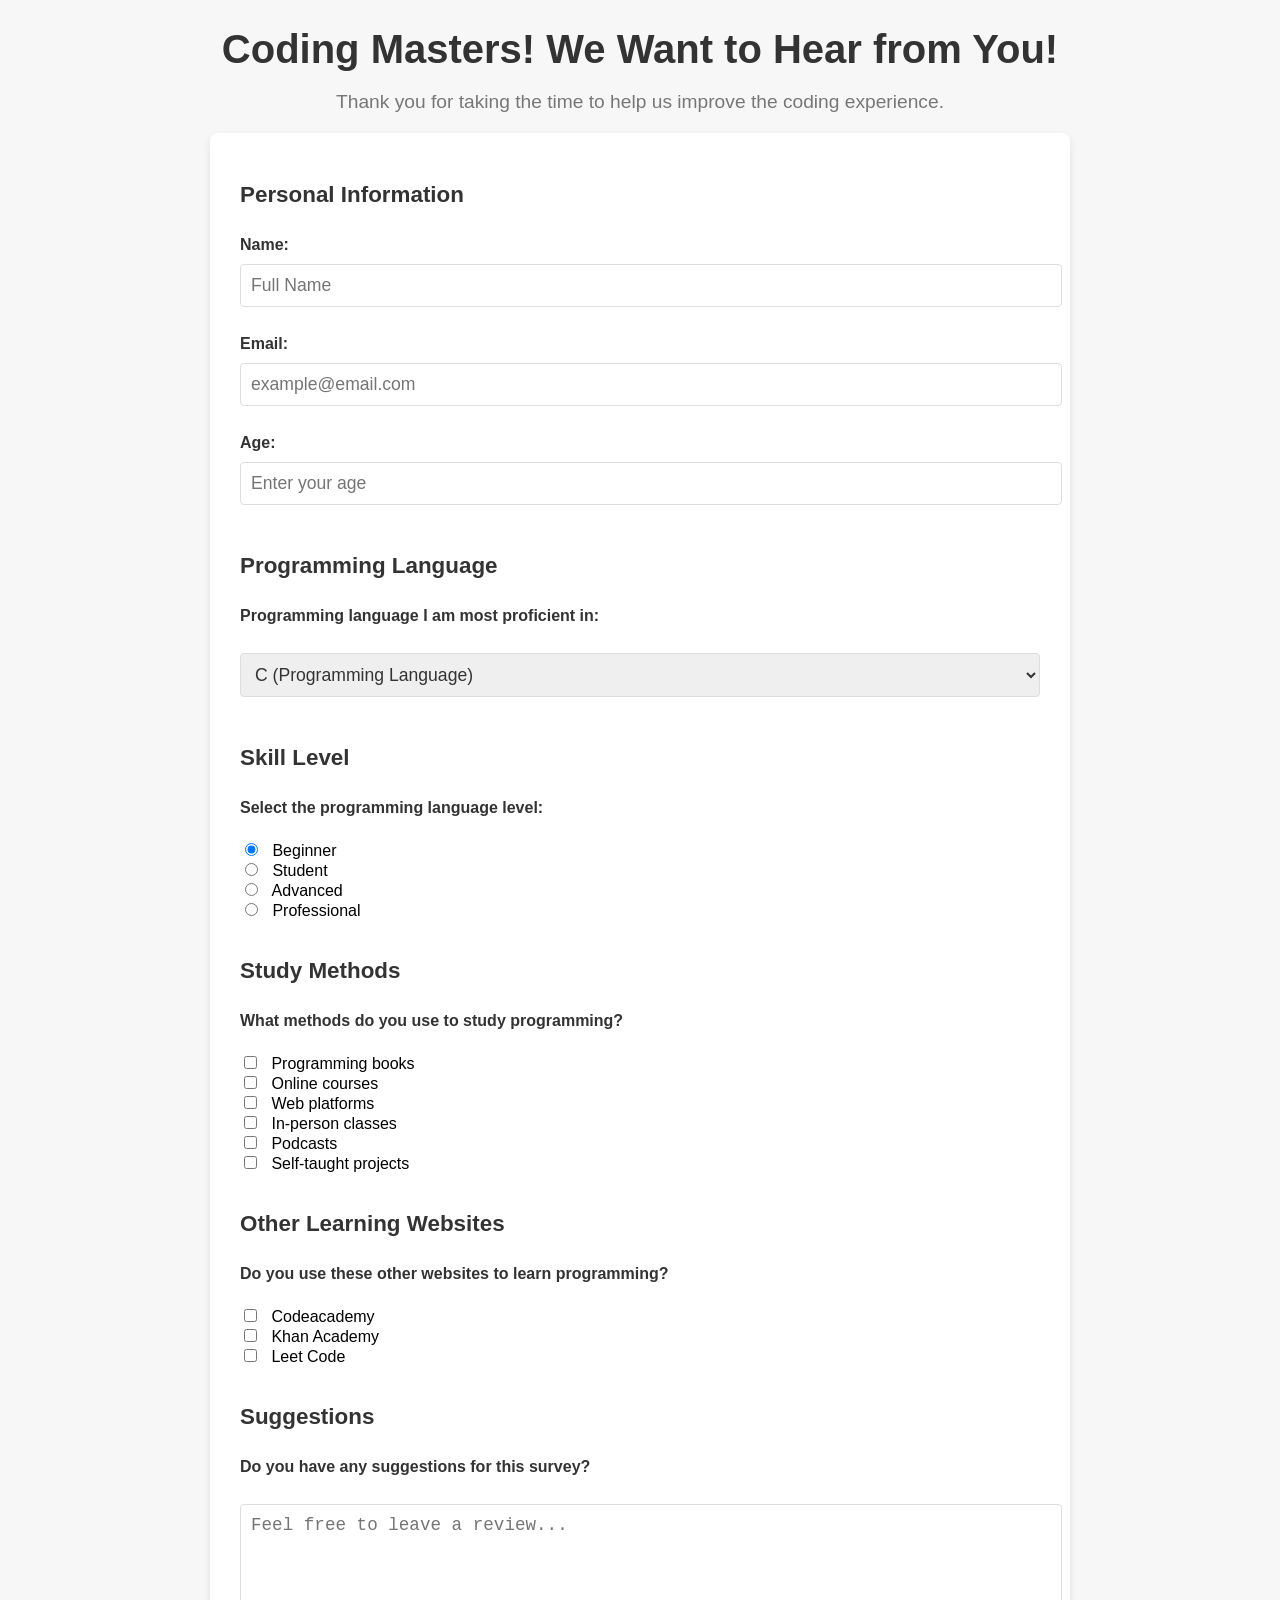
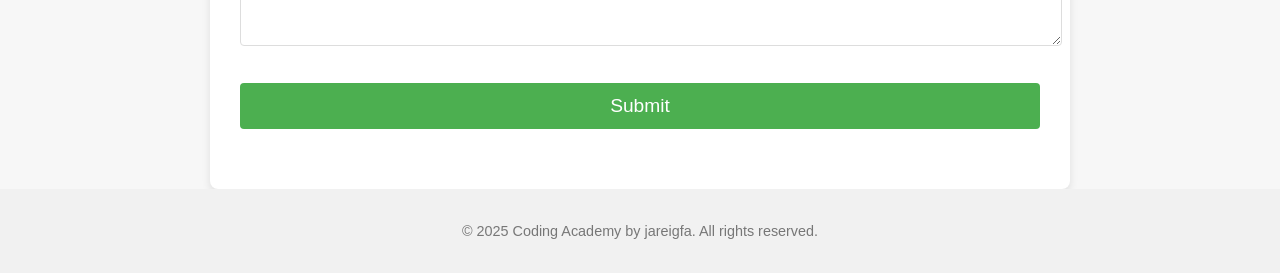
<file: ejercicio-01-survey/index.html>
<!DOCTYPE html>
<html lang="en">
<head>
  <meta charset="UTF-8">
  <meta name="viewport" content="width=device-width, initial-scale=1.0">
  <link rel="stylesheet" href="styles.css" />
  <title>Coding Academy Survey Form</title>
</head>
<body>
  <header>
    <h1 id="title">Coding Masters! We Want to Hear from You!</h1>
    <p id="description">Thank you for taking the time to help us improve the coding experience.</p>
  </header>

  <!-- Contenido principal -->
  <main>
    <form id="survey-form">
      <section id="personal-info">
        <h2>Personal Information</h2><br>
        <label id="name-label" for="name"><b>Name:</b></label>
        <input id="name" type="text" name="name" class="form" required placeholder="Full Name"><br><br>
        <label id="email-label" for="email"><b>Email:</b></label>
        <input id="email" type="email" name="email" class="form" required placeholder="example@email.com"><br><br>
        <label id="number-label" for="number"><b>Age:</b></label>
        <input id="number" type="number" name="number" class="form" min="6" max="100" placeholder="Enter your age"><br><br>
      </section>

      <section id="programming-lang">
        <h2>Programming Language</h2><br>
        <label><b>Programming language I am most proficient in:</b></label><br>
        <select id="dropdown" name="code-lang" class="form">
          <option value="C">C (Programming Language)</option>
          <option value="C#">C#</option>
          <option value="C++">C++</option>
          <option value="HTML CSS">HTML CSS</option>
          <option value="Js">JavaScript</option>
          <option value="Java">Java</option>
          <option value="Python">Python</option>
        </select><br><br>
      </section>

      <section id="skill-level">
        <h2>Skill Level</h2><br>
        <label><b>Select the programming language level:</b></label><br>
        <input type="radio" class="radio-inline" name="level" value="beginner" checked> Beginner<br>
        <input type="radio" class="radio-inline" name="level" value="student"> Student<br>
        <input type="radio" class="radio-inline" name="level" value="advanced"> Advanced<br>
        <input type="radio" class="radio-inline" name="level" value="professional"> Professional<br><br>
      </section>

      <section id="study-methods">
        <h2>Study Methods</h2><br>
        <label><b>What methods do you use to study programming?</b></label><br>
        <input type="checkbox" name="op1" value="books"> Programming books<br>
        <input type="checkbox" name="op2" value="courses"> Online courses<br>
        <input type="checkbox" name="op3" value="platforms"> Web platforms<br>
        <input type="checkbox" name="op4" value="person"> In-person classes<br>
        <input type="checkbox" name="op5" value="podcast"> Podcasts<br>
        <input type="checkbox" name="op6" value="projects"> Self-taught projects<br><br>
      </section>

      <section id="learning-websites">
        <h2>Other Learning Websites</h2><br>
        <label><b>Do you use these other websites to learn programming?</b></label><br>
        <input type="checkbox" name="code1" value="codeacademy"> Codeacademy<br>
        <input type="checkbox" name="code2" value="khanacademy"> Khan Academy<br>
        <input type="checkbox" name="code3" value="leetCode"> Leet Code<br><br>
      </section>

      <section id="comments">
        <h2>Suggestions</h2><br>
        <label>Do you have any suggestions for this survey?</label><br>
        <textarea id="comments" style="height:120px;" class="form" placeholder="Feel free to leave a review..."></textarea><br><br>
        <button id="submit" type="submit" class="form">Submit</button>
      </section>
    </form>
  </main>

  <footer>
    <p>&copy; 2025 Coding Academy by jareigfa. All rights reserved.</p>
  </footer>
</body>
<!-- Test de prueba -->
<script src="https://cdn.freecodecamp.org/testable-projects-fcc/v1/bundle.js"></script>
</html>
</file>
<file: ejercicio-01-survey/styles.css>
/* Body */
body {
  font-family: Arial, sans-serif;
  margin: 0;
  padding: 0;
  background-color: #f7f7f7;
}

header {
  text-align: center;
  margin-bottom: 20px;
}

#title {
  font-size: 2rem;
  color: #333;
  margin-bottom: 10px;
}

#description {
  font-size: 1.1rem;
  color: #777;
}

/* Contenido principal */
main {
  max-width: 600px;
  margin: 0 auto;
  padding: 20px;
  background-color: #ffffff;
  box-shadow: 0 4px 8px rgba(0, 0, 0, 0.1);
  border-radius: 8px;
}

/* Estilo de las secciones */
section {
  margin-bottom: 20px;
}

h2 {
  font-size: 1.2rem;
  color: #333;
  margin-bottom: 10px;
}

label {
  display: block;
  font-weight: bold;
  margin-bottom: 5px;
  color: #333;
}

.form {
  width: 100%;
  padding: 10px;
  margin: 5px 0 10px 0;
  border: 1px solid #ddd;
  border-radius: 4px;
  font-size: 1rem;
  color: #333;
}

input[type="radio"], input[type="checkbox"] {
  margin-right: 10px;
}

#submit {
  background-color: #4CAF50;
  color: white;
  padding: 12px 20px;
  border: none;
  border-radius: 4px;
  font-size: 1.1rem;
  cursor: pointer;
  width: 100%;
}

#submit:hover {
  background-color: #45a049;
}

/* Estilo de pie de página */
footer {
  text-align: center;
  padding: 20px 0;
  background-color: #f1f1f1;
  font-size: 0.9rem;
  color: #777;
}

/* Media Query para tablets y laptops */
@media (max-width: 1024px) {
  main {
    padding: 20px;
  }

  #title {
    font-size: 2rem;
  }

  #submit {
    font-size: 1.1rem;
  }
}

/* Media Query para Desktop */
@media (min-width: 1025px) {
  main {
    max-width: 800px;
    padding: 30px;
  }

  #title {
    font-size: 2.5rem;
  }

  #description {
    font-size: 1.2rem;
  }

  h2 {
    font-size: 1.4rem;
  }

  .form {
    font-size: 1.1rem;
  }

  #submit {
    font-size: 1.2rem;
  }
}

/* Media Query para móviles */
@media (max-width: 600px) {
  main {
    padding: 15px;
  }

  #title {
    font-size: 1.8rem;
  }

  #description {
    font-size: 1rem;
  }

  h2 {
    font-size: 1rem;
  }

  .form {
    font-size: 0.9rem;
  }

  #submit {
    font-size: 1rem;
  }
}
</file>
